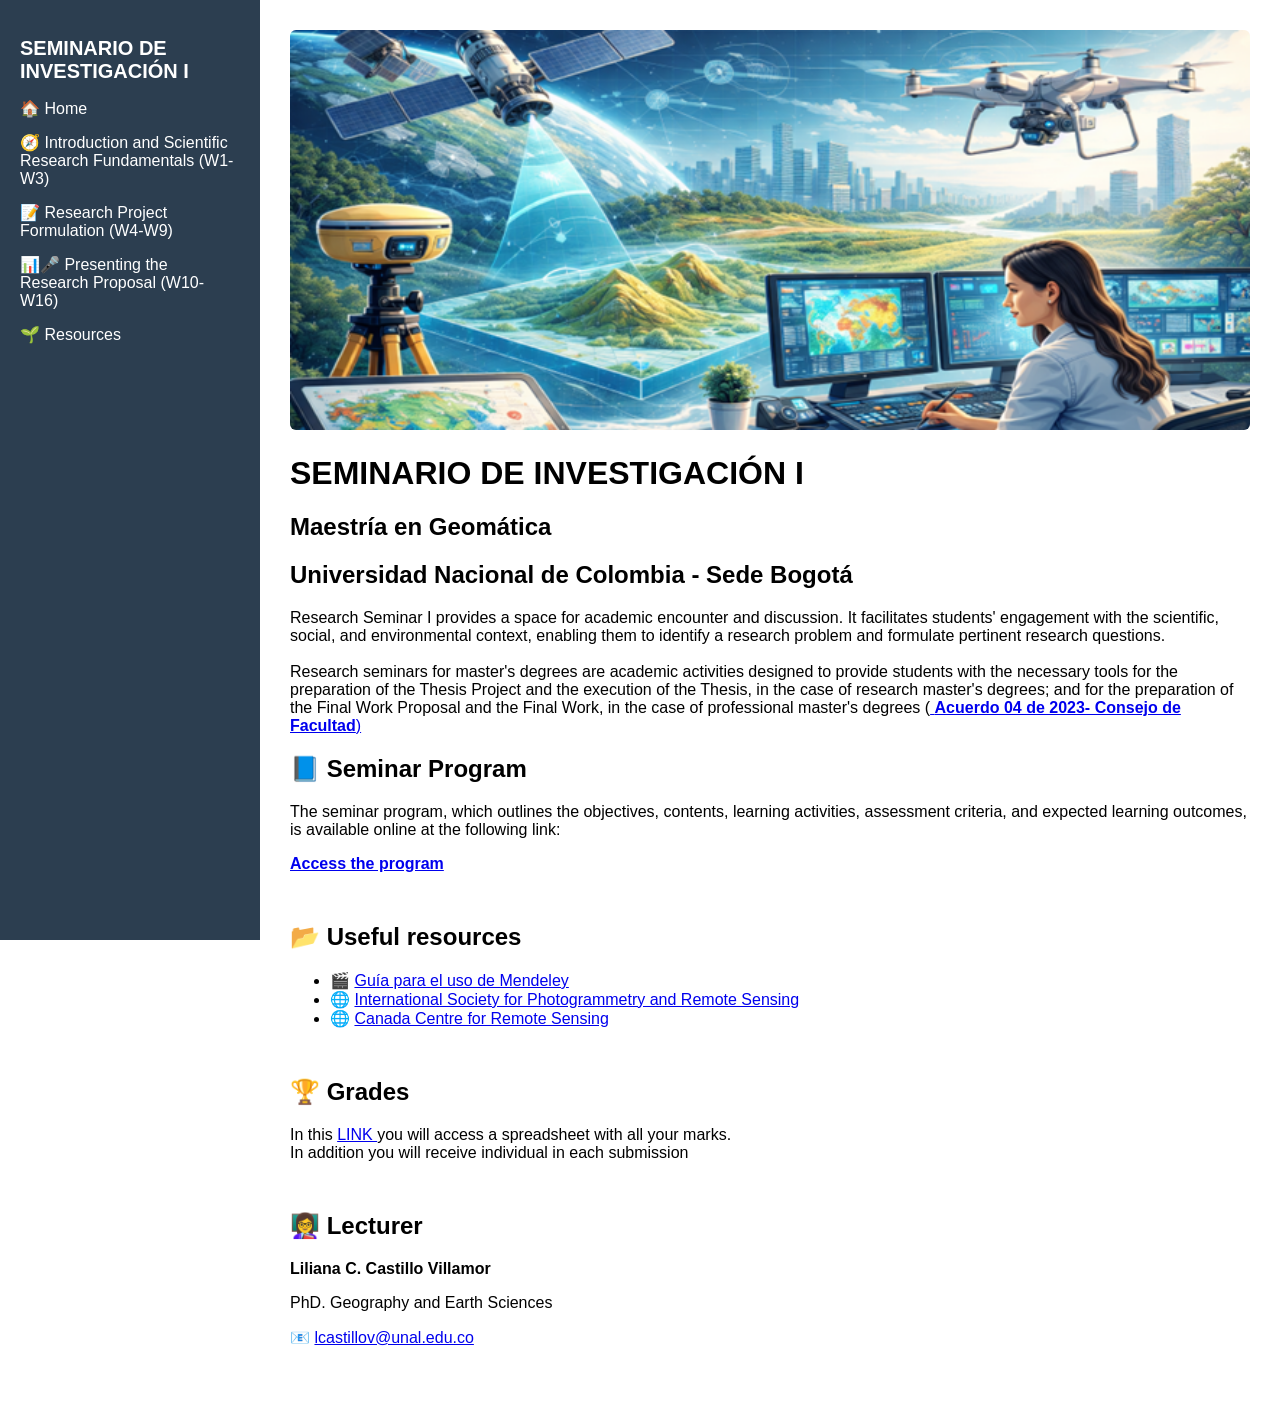
<file: index.html>
<!DOCTYPE html>
<html lang="es">
<head>
  <meta charset="UTF-8">
  <title>SEMINARIO DE INVESTIGACIÓN I</title>
  <link rel="stylesheet" href="style.css">
</head>

<body>
  <div class="container">

    <aside class="sidebar">
      <h2> SEMINARIO DE INVESTIGACIÓN I</h2>
      <ul>
        <li><a href="index.html">🏠 Home</a></li>
        <li><a href="intro_fund.html">🧭 Introduction and Scientific Research Fundamentals (W1-W3)</a></li>
        <li><a href="project_formulation.html">📝 Research Project Formulation (W4-W9)</a></li>
        <li><a href="present_research_prop.html">📊🎤 Presenting the Research Proposal (W10-W16)</a></li>
       <li><a href="recursos.html">🌱 Resources </a></li>
      </ul>
    </aside>

    <main class="content">

      <header class="page-header">
  <img src="research_Seminar.png" alt="Research seminar I">
</header>

      <h1>SEMINARIO DE INVESTIGACIÓN I</h1>
      <h2>Maestría en Geomática</h2>
      <h2>Universidad Nacional de Colombia - Sede Bogotá</h2>
      <p>
      Research Seminar I provides a space for academic encounter and discussion. 
      It facilitates students' engagement with the scientific, social, and environmental context, 
      enabling them to identify a research problem and formulate pertinent research questions.<br><br>
      Research seminars for master's degrees are academic activities designed to provide students with the necessary tools 
      for the preparation of the Thesis Project and the execution of the Thesis, in the case of research master's degrees; 
      and for the preparation of the Final Work Proposal and the Final Work, in the case of professional master's degrees 
      (<a href="https://legal.unal.edu.co/rlunal/home/doc.jsp?d_i=104513" target="_blank">
        <strong>Acuerdo 04 de 2023- Consejo de Facultad</strong>)</a>

      </p>

<section>
  <h2>📘 Seminar Program</h2>

  <p>
    The seminar program, which outlines the objectives, contents, learning
    activities, assessment criteria, and expected learning outcomes, is available
    online at the following link:
  </p>

  <p>
    <a href="https://drive.google.com/file/d/1hRZ41plVAivU8ysohaWut3rric5NWxqF/view?usp=drive_link" target="_blank">
      <strong>Access the program</strong></a>
  </p>
</section>


  </section>
  <section>
          <h2>📂 Useful resources</h2>

      <div class="team">
        <ul>

        <li>
        🎬 <a href="https://youtu.be/erESlFvdvBs?si=96XRkW9BHUqbPMuc" target="-blank">
            Guía para el uso de Mendeley  </a>  
          </li>
        <li>
        🌐 <a href="https://www.isprs.org/" target="-blank">
            International Society for Photogrammetry and Remote Sensing  </a>  
          </li>
        <li>
        🌐 <a href="https://natural-resources.canada.ca/science-data/science-research/research-centres/canada-centre-remote-sensing" target="-blank">
            Canada Centre for Remote Sensing </a>  
        </li>


          

          
        </ul>
      </div>

  </section>
    <section>
          <h2>🏆 Grades</h2>

      <div class="team">

        <p>In this <a href="https://docs.google.com/spreadsheets/d/1ihxuKhSCkILXFux-A5UmNweNH_2Ihebb3Coli9PiBBc/edit?usp=sharing" target="_blank">LINK </a> you will access a spreadsheet with all your marks. <br>
           In addition you will receive individual in each submission</p>
      </div>

  </section>

  
<section>
      <h2>👩‍🏫 Lecturer</h2>

      <div class="team">
        <p><strong>Liliana C. Castillo Villamor</strong></p>
        <p>PhD. Geography and Earth Sciences</p>
        <p>📧 <a href="mailto:lcastillov@unal.edu.co">lcastillov@unal.edu.co</a></p>
      </div>


  </div>
  </main>
</body>
</html>
</file>
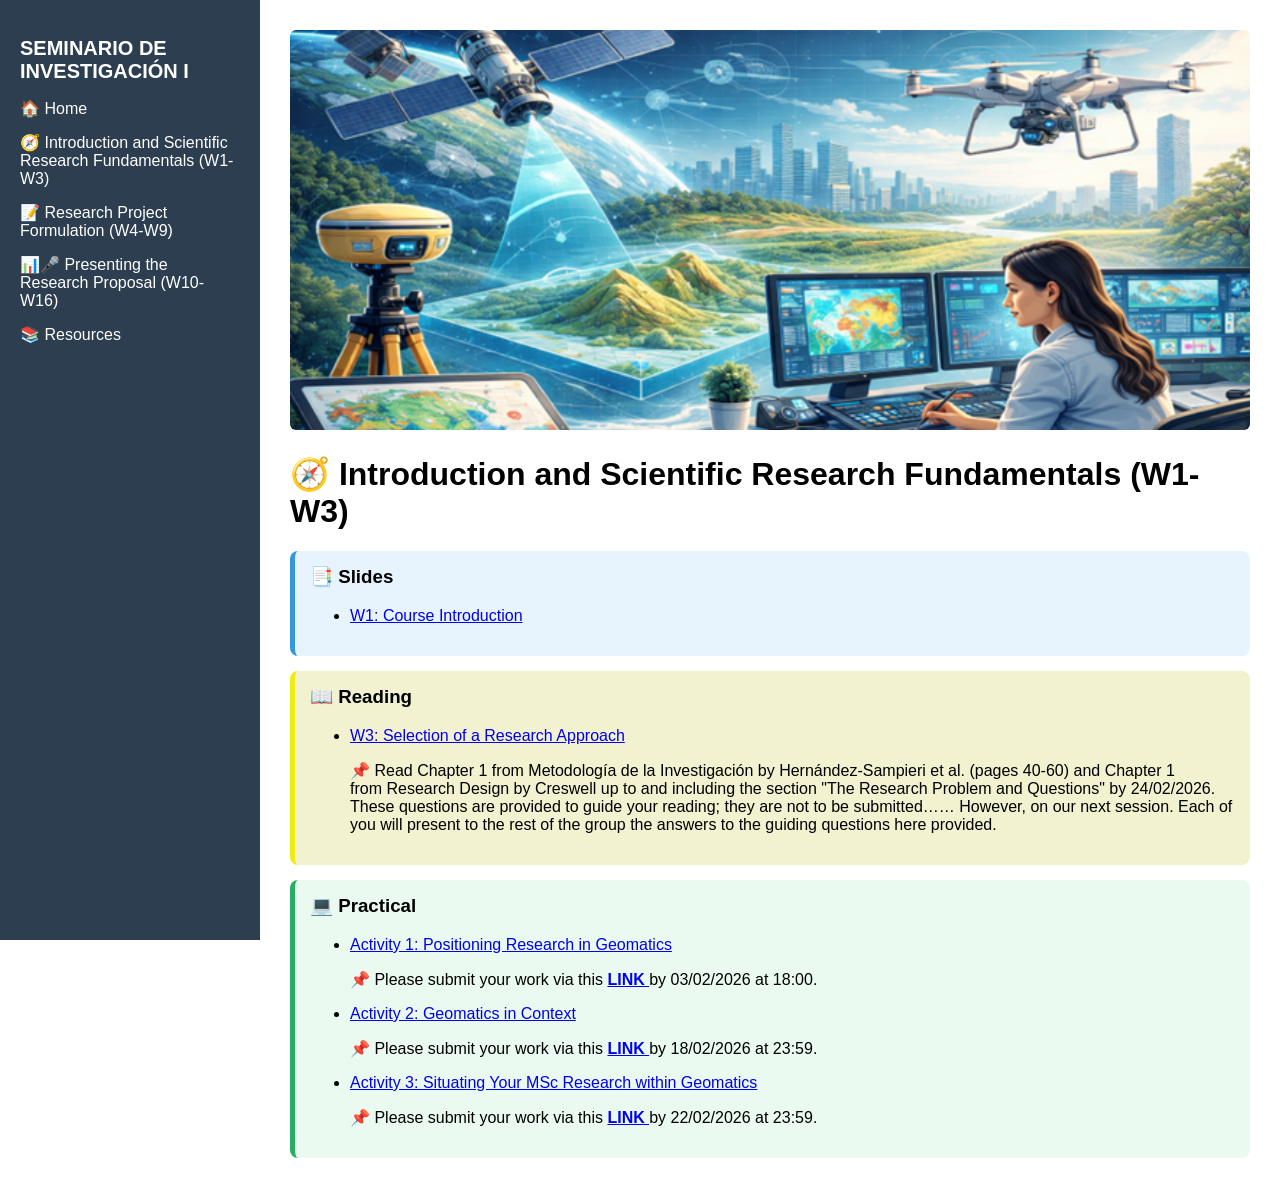
<file: intro_fund.html>
<!DOCTYPE html>
<html lang="es">
<head>
  <meta charset="UTF-8">
  <title>Course Introduction and Fundamentals</title>
  <link rel="stylesheet" href="style.css">
</head>

<body>
  <div class="container">
    <aside class="sidebar">
      <h2> SEMINARIO DE INVESTIGACIÓN I</h2>
      <ul>
        <li><a href="index.html">🏠 Home</a></li>
        <li><a href="intro_fund.html">🧭 Introduction and Scientific Research Fundamentals (W1-W3)</a></li>
        <li><a href="project_formulation.html">📝 Research Project Formulation (W4-W9)</a></li>
        <li><a href="present_research_prop.html">📊🎤 Presenting the Research Proposal (W10-W16)</a></li>
       <li><a href="recursos.html">📚 Resources</a></li>
      </ul>
    </aside>



    <main class="content">


      <header class="page-header">
  <img src="research_Seminar.png" alt="Geomatics in agriculture">
</header>

      <h1>🧭 Introduction and Scientific Research Fundamentals (W1-W3)</h1>

      <div class="block slides">
        <h3>📑 Slides</h3>
        <ul>
          <li>
            <a href="https://drive.google.com/file/d/1_k2AftmccK0b4o8CnGyixwaA5UQmE3J0/view?usp=drive_link" target="_blank">
              W1: Course Introduction</a>
          </li>     
          
        </ul>
      </div>


      

<div class="block reading">
  <h3>📖 Reading</h3>
  <ul>

        <li>
      <a href="https://lccvnotebooks.notion.site/Selection-of-a-Research-Approach-306241d03ede800da3ffd1c5c3193bff?source=copy_link" target="_blank">
         W3: Selection of a Research Approach 
         </a>
         <p class="li-note">
          📌 Read Chapter 1 from Metodología de la Investigación by Hernández-Sampieri et al. (pages 40-60) and 
          Chapter 1 from Research Design by Creswell up to and including the section "The Research Problem and Questions" by 24/02/2026.  
          <br> These questions are provided to guide your reading; they are not to be submitted…… However, on our next session. 
          Each of you will present to the rest of the group the answers to the guiding questions here provided. 
  <br>
  </p>
    </li>

  </ul>
</div>

<div class="block practical">
        <h3>💻 Practical</h3>
        <ul>
          <li>
            <a href="https://lccvnotebooks.notion.site/Actividad-1-Ejercicio-de-ubicaci-n-conceptual-2f4241d03ede8037af41dd4a49c16ef7" target="-blank">
             Activity 1: Positioning Research in Geomatics </a>

             <p class="li-note">
          📌 Please submit your work via this
          <a href="https://drive.google.com/drive/folders/1fRrvEF3Irxk3vpaC630XJq_p_IbGM-ga?usp=drive_link" target="-blank">
           <strong> LINK </strong></a> by 03/02/2026 at 18:00. <br>

  </p>
          </li>

          <li>
            <a href="https://lccvnotebooks.notion.site/Actividad-2-Geom-tica-en-contexto-2f4241d03ede80ed81dec9ae047338b3?source=copy_link" target="-blank">
             Activity 2: Geomatics in Context </a>

             <p class="li-note">
          📌 Please submit your work via this
          <a href="https://drive.google.com/drive/folders/1wWKg7aERPM7vyrFhk3hi29-1a86v4wTu?usp=drive_link" target="-blank">
           <strong> LINK </strong></a> by 18/02/2026 at 23:59. <br>

            </p>
          </li>

                    <li>
            <a href="https://lccvnotebooks.notion.site/Activity-3-Locating-Your-Project-within-the-GIS-T-Body-of-Knowledge-306241d03ede809b8c76c15580ee8503?source=copy_link" target="-blank">
             Activity 3: Situating Your MSc Research within Geomatics </a>

             <p class="li-note">
          📌 Please submit your work via this
          <a href="https://drive.google.com/drive/folders/1bIH2E6D2YJE0fJwGJUs6TJl7gi-3HGA4?usp=drive_link" target="-blank">
           <strong> LINK </strong></a> by 22/02/2026 at 23:59. <br>

            </p>
          </li>


              


        </ul>
</div>

    </main>

</div>
</body>
</html>
</file>
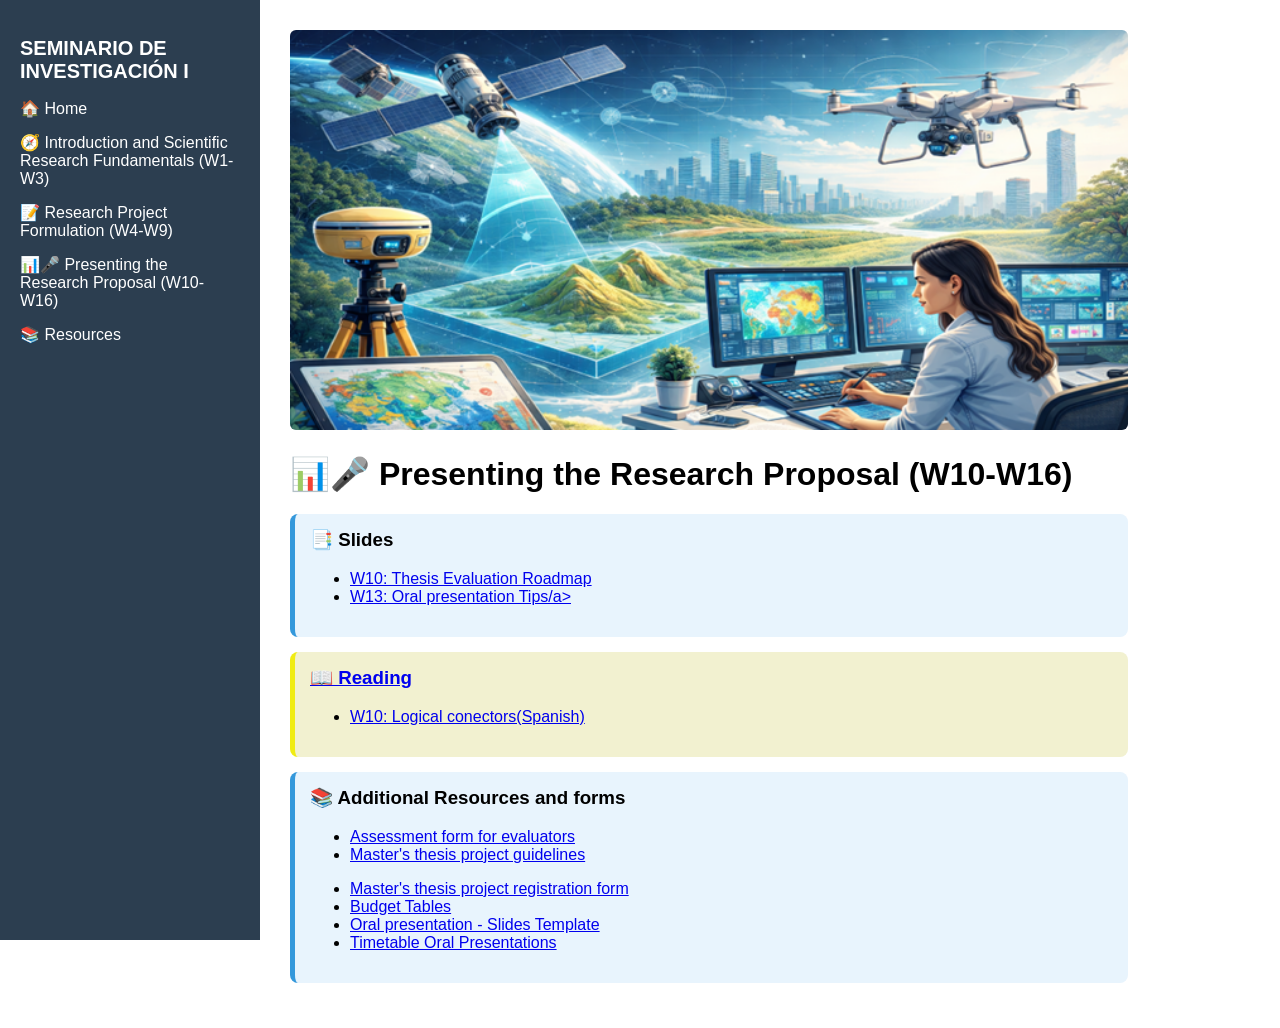
<file: present_research_prop.html>
<!DOCTYPE html>
<html lang="es">
<head>
  <meta charset="UTF-8">
  <title>Research Problem Formulation</title>
  <link rel="stylesheet" href="style.css">
</head>

<body>
  <div class="container">

    <aside class="sidebar">
      <h2> SEMINARIO DE INVESTIGACIÓN I</h2>
      <ul>
        <li><a href="index.html">🏠 Home</a></li>
        <li><a href="intro_fund.html">🧭 Introduction and Scientific Research Fundamentals (W1-W3)</a></li>
        <li><a href="project_formulation.html">📝 Research Project Formulation (W4-W9)</a></li>
        <li><a href="present_research_prop.html">📊🎤 Presenting the Research Proposal (W10-W16)</a></li>
       <li><a href="recursos.html">📚 Resources</a></li>
      </ul>
    </aside>



    <main class="content">


      <header class="page-header">
  <img src="research_Seminar.png" alt="Geomatics in agriculture">
</header>

      <h1>📊🎤 Presenting the Research Proposal (W10-W16)</h1>

      <div class="block slides">
        <h3>📑 Slides</h3>
        <ul>
          <li>
            <a href="https://drive.google.com/file/d/1EPx-J9mnLqroWasxWBE93JcZvKbeCsCr/view?usp=drive_link" target="_blank">
              W10: Thesis Evaluation Roadmap</a>
          </li>
          <li>
            <a href="https://drive.google.com/file/d/1Bcgvrm_k9bgYh_NUZXhAbOJC9UoDeo_C/view?usp=sharing">
              W13: Oral presentation Tips/a>
          </li>




          
        </ul>
      </div>

  

<div class="block reading">
  <h3>📖 Reading</h3>
  <ul>

        <li>

      <a href="https://drive.google.com/file/d/10a4x6BQposRQnKu0L-jDw1QJ2J0O4KDw/view?usp=sharing" target="_blank">
         W10: Logical conectors(Spanish)
         </a>


    </li>



  </ul>
</div>

<div class="block slides">
        <h3>📚 Additional Resources and forms </h3>      
        <ul>
        <li>
         <a href="https://docs.google.com/document/d/18h7mgnVHlvkJ-BUEF-hMCBSW3_Geka62/edit?usp=sharing&ouid=114990793648376563074&rtpof=true&sd=true">
            Assessment form for evaluators</a>  
          </li>
 <li>
         <a href="https://docs.google.com/document/d/1MayOPM30li0ROXOkCMqMkzVwu9f5NKj3/edit?usp=drive_link&ouid=114990793648376563074&rtpof=true&sd=true" target="-blank">
            Master's thesis project guidelines </a>  
          </li>
        </p>

        <li>
         <a href="https://docs.google.com/document/d/15WAh5bpdY2OVEqQ8na30QcMn8wff8BCV/edit?usp=drive_link&ouid=114990793648376563074&rtpof=true&sd=true" target="-blank">
            Master's thesis project registration form  </a>  
          </li>


        <li>
         <a href="https://docs.google.com/document/d/1tcLV8BbhfusTL1x8Q0xm51jwzDSEmMvP/edit?usp=drive_link&ouid=114990793648376563074&rtpof=true&sd=true" target="-blank">
            Budget Tables  </a>  
          </li>

          <li>
         <a href="https://docs.google.com/presentation/d/1l7o-ZoueF_LOJsIsi-lZopFNzKVCU9bL/edit?usp=sharing&ouid=114990793648376563074&rtpof=true&sd=true" target="-blank">
            Oral presentation - Slides Template  </a>  
          </li>

          <li>
         <a href="https://drive.google.com/file/d/1f9h2WCiHVG4zT5UXSViCU68rFNU3l6xP/view?usp=sharing" target="-blank">
            Timetable Oral Presentations  </a>  
          </li>

        </ul>
      </div>
    </main>

</div>
</body>
</html>
</file>
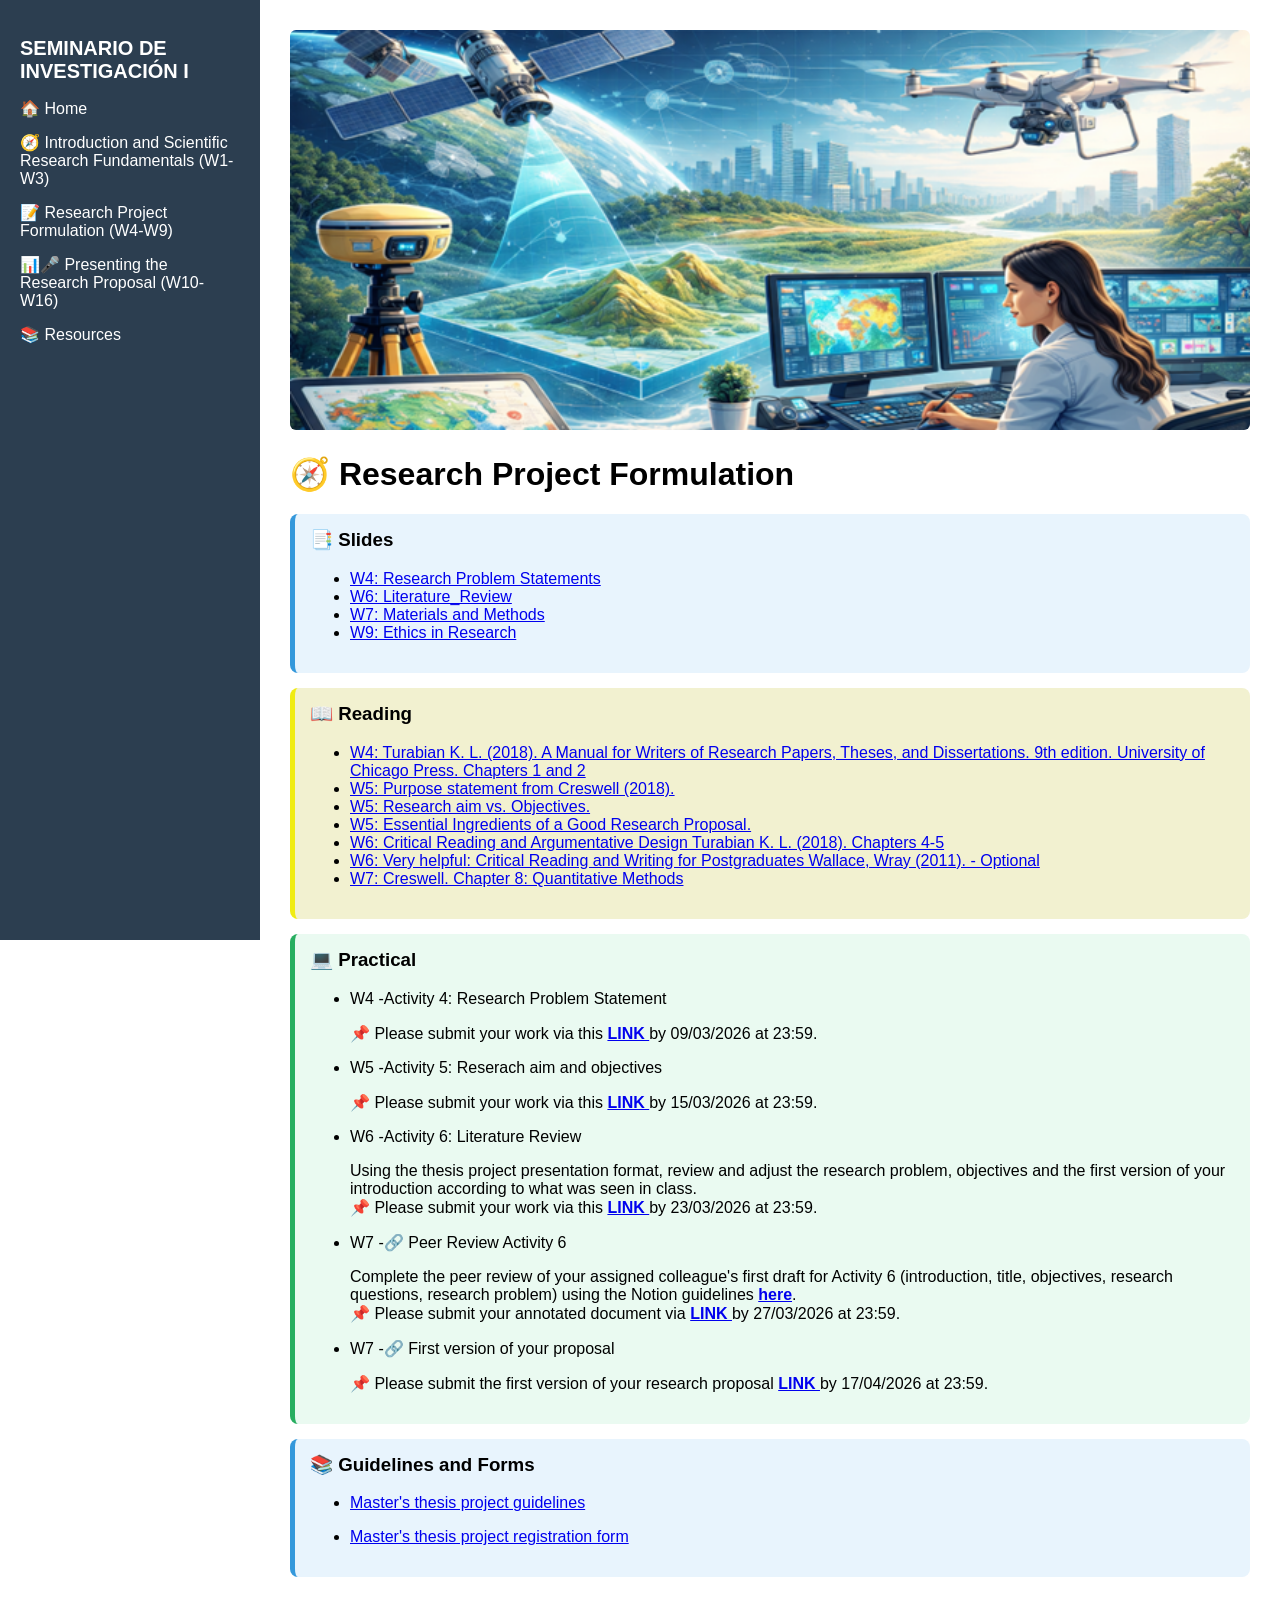
<file: project_formulation.html>
<!DOCTYPE html>
<html lang="es">
<head>
  <meta charset="UTF-8">
  <title>Research Problem Formulation</title>
  <link rel="stylesheet" href="style.css">
</head>

<body>
  <div class="container">

    <aside class="sidebar">
      <h2> SEMINARIO DE INVESTIGACIÓN I</h2>
      <ul>
        <li><a href="index.html">🏠 Home</a></li>
        <li><a href="intro_fund.html">🧭 Introduction and Scientific Research Fundamentals (W1-W3)</a></li>
        <li><a href="project_formulation.html">📝 Research Project Formulation (W4-W9)</a></li>
        <li><a href="present_research_prop.html">📊🎤 Presenting the Research Proposal (W10-W16)</a></li>
       <li><a href="recursos.html">📚 Resources</a></li>
      </ul>
    </aside>



    <main class="content">


      <header class="page-header">
  <img src="research_Seminar.png" alt="Geomatics in agriculture">
</header>

      <h1>🧭 Research Project Formulation</h1>

      <div class="block slides">
        <h3>📑 Slides</h3>
        <ul>
          <li>
            <a href="https://drive.google.com/file/d/1_ZnDpFsas1yrlvDynMdaO-cxIG84n9I-/view?usp=sharing" target="_blank">
              W4: Research Problem Statements</a>
          </li>

          <li>
            <a href="https://drive.google.com/file/d/1oGp_PQ9XhKbB1eiYYsnsdSGUOcvqWmWw/view?usp=sharing" target="_blank">
              W6: Literature_Review</a>
          </li>

          <li>
            <a href="https://drive.google.com/file/d/1XxgvJ0vHjkgId7XK5t2fyzo7T34e5byb/view?usp=sharing" target="_blank">
              W7: Materials and Methods</a>
          </li>

          
          <li>
            <a href="https://drive.google.com/file/d/1Bcgvrm_k9bgYh_NUZXhAbOJC9UoDeo_C/view?usp=sharing" target="_blank">
              W9: Ethics in Research</a>
          </li>
          
        </ul>
      </div>

  

<div class="block reading">
  <h3>📖 Reading</h3>
  <ul>

        <li>
      <a href="https://drive.google.com/file/d/1yDeed9lAGJKlcPBXLKGzCxzJwfJLeCQc/view?usp=drive_link" target="_blank">
         W4: Turabian K. L. (2018). A Manual for Writers of Research Papers, Theses, and Dissertations. 9th edition. University of Chicago Press. Chapters 1 and 2
        </a>
    </li>
        <li>
      <a href="https://drive.google.com/file/d/1-mNuElbyXogpvBp9NlYKMTdIFapuKRQ7/view?usp=sharing" target="_blank">
         W5: Purpose statement from Creswell (2018). 
        </a>
    </li>

        <li>
      <a href="https://patthomson.net/2025/11/01/research-aims-vs-objectives-whats-the-difference/" target="_blank">
         W5: Research aim vs. Objectives. 
        </a>



    </li>

    <li>
      <a href="https://journals.sagepub.com/doi/10.1177/2158244014548178" target="_blank">
         W5: Essential Ingredients of a Good Research Proposal. 
        </a>

    </li>
            
    <li>
      <a href="https://drive.google.com/file/d/10Iua-AtDSfp-vC2EnnkYwzfltApf7Fhw/view?usp=drive_link" target="_blank">
         W6: Critical Reading and Argumentative Design Turabian K. L. (2018). Chapters 4-5
        </a>

    </li>
        <li>
      <a href="https://drive.google.com/file/d/1kip891MvHrfswXv64mKFwD97cXRMf2Nn/view?usp=drive_link" target="_blank">
         W6: Very helpful: Critical Reading and Writing for Postgraduates Wallace, Wray (2011). - Optional
        </a>

    </li>

      <li>
      <a href="https://drive.google.com/file/d/1uJp3vrIZCprMSs-vE__OmetKX1E_0KHD/view?usp=drive_link" target="_blank">
         W7: Creswell. Chapter 8: Quantitative Methods    </a>

    </li>
  
  


  </ul>
</div>

<div class="block practical">
        <h3>💻 Practical</h3>
        <ul>
          <li>
            <p > W4 -Activity 4: Research Problem Statement </p>

             <p class="li-note">
          📌 Please submit your work via this
          <a href="https://drive.google.com/drive/folders/18_I6azkOmitw1J6a9lwSK0J-AzmOrusQ?usp=sharing" target="-blank">
           <strong> LINK </strong></a> by 09/03/2026 at 23:59. <br>

  </p>
          </li>
          <li>
            <p > W5 -Activity 5: Reserach aim and objectives </p>

             <p class="li-note">
          📌 Please submit your work via this
          <a href="https://drive.google.com/drive/folders/1hOY-VtBn_mROucUn4-q3xAcwR-ZEQBVL?usp=drive_link" target="-blank">
           <strong> LINK </strong></a> by 15/03/2026 at 23:59. <br>

  </p>
          </li>

                    <li>
            <p > W6 -Activity 6: Literature Review </p>

             <p class="li-note">
              Using the thesis project presentation format, review and adjust the research problem, objectives and the first version of your introduction  according to what was seen in class.
          <br>
              📌 Please submit your work via this
          <a href="https://drive.google.com/drive/folders/10yJKW_qEySpQTqwpggMlhOrrYP3nN-j5?usp=sharing" target="-blank">
           <strong> LINK </strong></a> by 23/03/2026 at 23:59. <br>

           

        </p>
          </li>

                    <li>
            <p > W7 -🔗 Peer Review Activity 6  </p>

             <p class="li-note">
              Complete the peer review of your assigned colleague's first draft for Activity 6 (introduction, title, objectives, 
              research questions, research problem) using the Notion guidelines <a href="https://lccvnotebooks.notion.site/Activity-6-Peer-Review-30a241d03ede80cc87fad046bcbba035?source=copy_link" 
              target="-blank"><strong> here</strong></a>.
              
          <br>
              📌 Please submit your  annotated document via
          <a href="https://drive.google.com/drive/folders/1qZLhK289wCeaCDiU0iaepedwq1enefH4?usp=sharing" target="-blank">
           <strong> LINK </strong></a> by 27/03/2026 at 23:59. <br>

           

        </p>
          </li>


                              <li>
            <p > W7 -🔗 First version of your proposal  </p>

             <p class="li-note">
            
              📌 Please submit the first version of your research proposal
          <a href="https://drive.google.com/drive/folders/1DHzIVCB_gnEB94Yy4Moq4AuN2RUVDikK?usp=sharing" target="-blank">
           <strong> LINK </strong></a> by 17/04/2026 at 23:59. <br>

           

        </p>
          </li>


          

          
          
        </ul>
</div>
<div class="block slides">
        <h3>📚 Guidelines and Forms </h3>      
        <ul>
        <li>
         <a href="https://docs.google.com/document/d/1MayOPM30li0ROXOkCMqMkzVwu9f5NKj3/edit?usp=drive_link&ouid=114990793648376563074&rtpof=true&sd=true" target="-blank">
            Master's thesis project guidelines </a>  
          </li>
        </p>

        <li>
         <a href="https://docs.google.com/document/d/15WAh5bpdY2OVEqQ8na30QcMn8wff8BCV/edit?usp=drive_link&ouid=114990793648376563074&rtpof=true&sd=true" target="-blank">
            Master's thesis project registration form  </a>  
          </li>
        </p>

        </ul>
      </div>
    </main>

</div>
</body>
</html>
</file>
<file: style.css>
body {
  margin: 0;
  font-family: Arial, sans-serif;
}

.page-header {
  width: 100%;
  height: 400px;          /* altura del encabezado */
  overflow: hidden;      /* recorta la imagen */
  margin-bottom: 25px;
  border-radius: 6px;
}

.page-header img {
  width: 100%;
  height: 100%;
  object-fit: cover;     /* mantiene proporción */
  display: block;
}

.container {
  display: flex;
}

/* Barra lateral */
.sidebar {
  width: 220px;
  background-color: #2c3e50;
  color: white;
  height: 100vh;
  padding: 20px;
  position: fixed;
}

.sidebar h2 {
  font-size: 20px;
}

.sidebar ul {
  list-style: none;
  padding: 0;
}

.sidebar li {
  margin: 15px 0;
}

.sidebar a {
  color: white;
  text-decoration: none;
}

/* Contenido */
.content {
  margin-left: 260px;
  padding: 30px;
}

section {
  margin-bottom: 50px;
}

/* Bloques */
.block {
  padding: 15px;
  border-radius: 8px;
  margin: 15px 0;
}

.slides {
  background-color: #e8f4fd;
  border-left: 5px solid #3498db;
}

.reading {
  background-color: #F2F1D0;
  border-left: 5px solid #F0EC13;
}

.practical {
  background-color: #eafaf1;
  border-left: 5px solid #27ae60;
}
.questions {
  background-color: #F2E1C7;
  border-left: 5px solid #F59127;
}

.block h3 {
  margin-top: 0;
}
</file>
